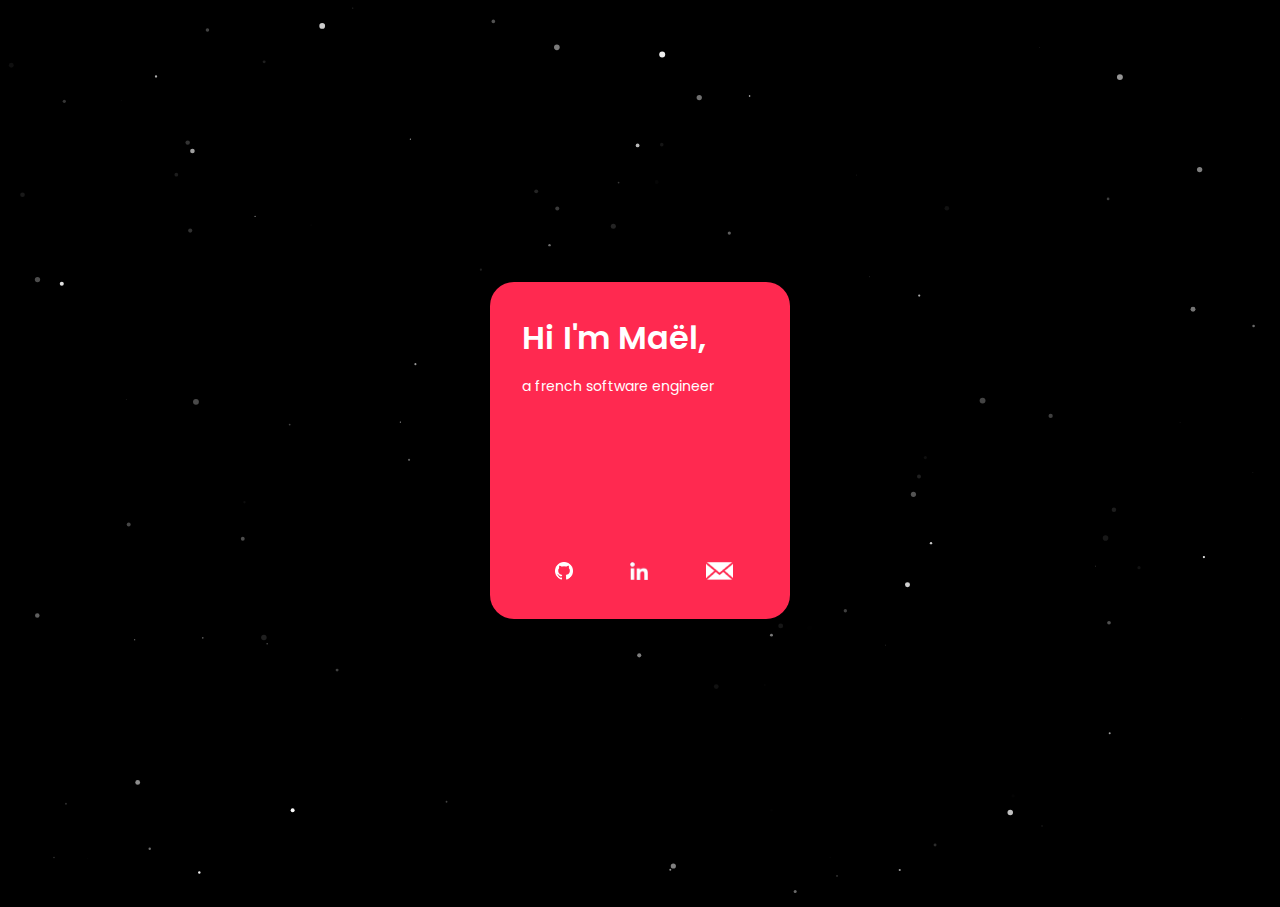
<file: index.html>
<!doctype html>
<html lang="en">
<head>
    <meta charset="UTF-8">
    <meta name="viewport"
          content="width=device-width, user-scalable=no, initial-scale=1.0, maximum-scale=1.0, minimum-scale=1.0">
    <meta http-equiv="X-UA-Compatible" content="ie=edge">
    <meta name="keywords" content="Maël, Donnart, Software, Engineer, Website, Personal, Links">
    <meta name="description" content="Maël Donnart personal website">
    <meta name="author" content="Maël Donnart">
    <link rel="icon" href="assets/favicon.ico">
    <title>Maël Donnart</title>
    <link rel="stylesheet" type="text/css" href="css/styles.css"/>
    <link rel="preconnect" href="https://fonts.googleapis.com">
    <link rel="preconnect" href="https://fonts.gstatic.com" crossorigin>
    <link href="https://fonts.googleapis.com/css2?family=Poppins:wght@400;600&display=swap" rel="stylesheet">
</head>
<body>
<div class="container">
    <section>
        <div class="description">
            <h3>Hi I'm Maël,</h3>
            <p>a french software engineer</p>
        </div>
        <div class="link">
            <a href="https://github.com/maeldonn/"><img src="assets/icon_github.png" alt="github"/></a>
            <a href="https://linkedin.com/in/maeldonnart/"><img src="assets/icon_linkedin.png" alt="linkedin"/></a>
            <a href="mailto:mael.donnart1@gmail.com"><img src="assets/icon_mail.png" alt="mail"/></a>
        </div>
    </section>
    <div id="particles-js"></div>
</div>
<script src="js/particles.js"></script>
<script src="js/app.js"></script>
</body>
</html>
</file>
<file: css/styles.css>
html,
body {
    margin: 0;
}

body {
    width: 100vw;
    height: 100vh;
    background: #000000;
    font-family: "Poppins", sans-serif;
    color: #ffffff;
    user-select: none;
}

.container {
    width: 100%;
    height: 100%;
    display: flex;
    justify-content: center;
    align-items: center;
}

#particles-js{
    position: absolute;
    height: 100%;
    width: 100%;
    top: 0;
    background-color: black;
    background-size: cover;
    background-position: 50% 50%;
    background-repeat: no-repeat;
}

section {
    width: 300px;
    height: 337px;
    padding: 32px;
    border-radius: 24px;
    display: flex;
    flex-direction: column;
    justify-content: space-between;
    transition: all 0.3s ease-in-out;
    box-sizing: border-box;
    background-color: rgb(255, 41, 80);
    z-index: 100;
}

section:hover {
    transform: scale(1.04);
    box-shadow: 0 12px 80px rgba(255, 41, 80, 0.5);
}

section:hover .link img {
    transform: scale(1.50);
}

.description {
    max-width: 380px;
}

h3 {
    margin: 0;
    font-size: 32px;
    font-weight: 600;
}

p {
    font-size: 14px;
}

.link {
    width: 100%;
    display: flex;
    align-items: center;
    justify-content: space-around;
}

.link img {
    height: 18px;
    margin-left: 8px;
    transition: transform 0.3s ease-in-out;
    transition-delay: 0.3s;
    cursor: pointer;
}
</file>
